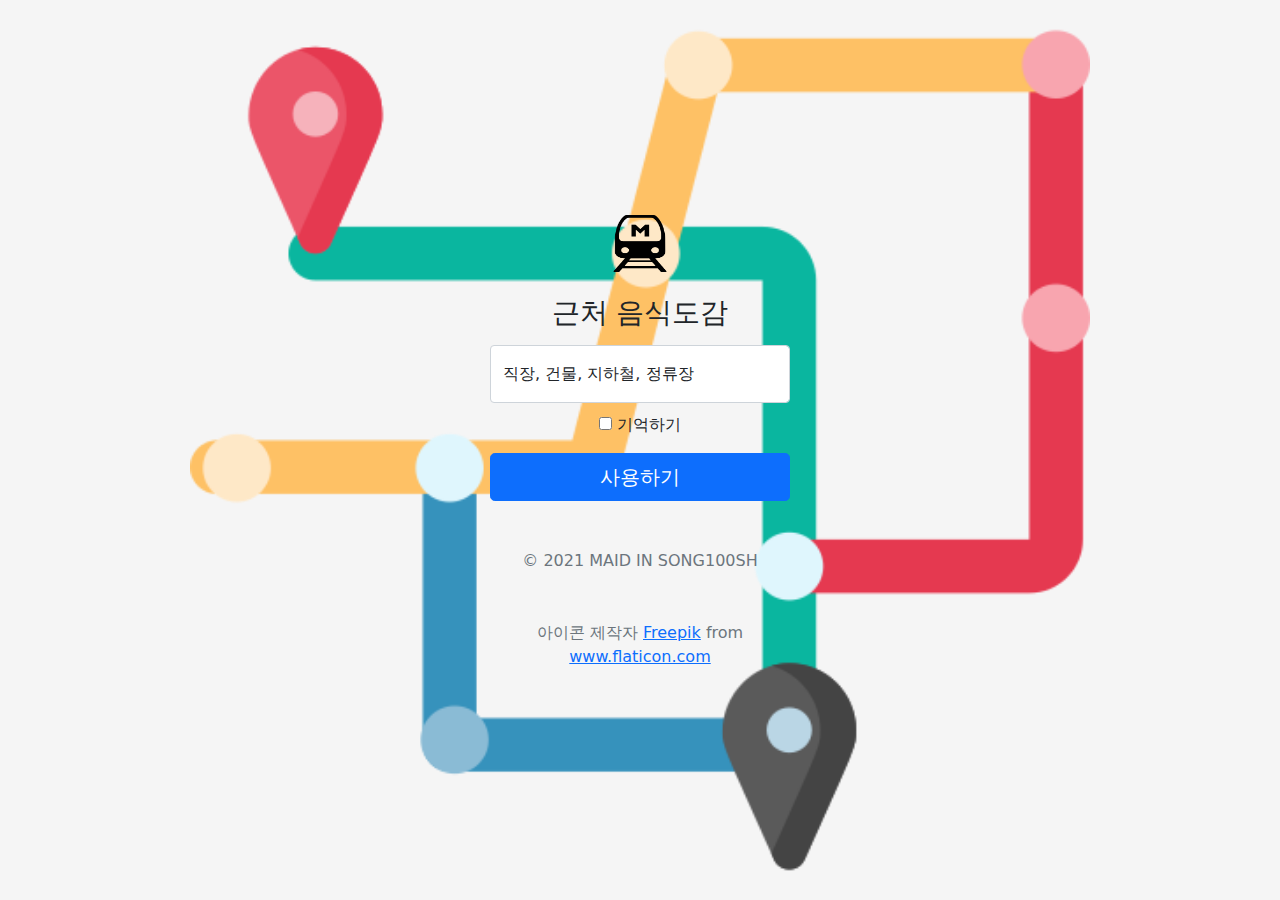
<file: index.html>
<!DOCTYPE html>
<html lang="ko">
<head>
  <meta charset="UTF-8">
  <meta http-equiv="X-UA-Compatible" content="IE=edge">
  <meta name="viewport" content="width=device-width, initial-scale=1.0">
  <link rel="stylesheet" href="/bootstrap/css/bootstrap.min.css">
  <script defer src="/bootstrap/js/bootstrap.min.js"></script>
  <link rel="stylesheet" href="index.css">
  <script defer src="main.js"></script>
  <title>근처점심도감</title>
</head>
<body class="text-center">
  <main class="form-signin">
    <form>
      <img class="mb-4" src="/image/free-icon-seoul-metro-logo-50724.png" alt width="72" height="57">
      <h1 class="h3 mb-3 fw-normal">근처 음식도감</h1>
      <div class="form-floating" style="margin-bottom: 10px;">
        <input type="text" class="form-control" id="locationName" placeholder="직장건물지하철정류장">
        <label for="locationName">직장, 건물, 지하철, 정류장</label>
      </div>
      <div class="checkbox mb-3">
        <label>
          <input type="checkbox" id="remember">
          기억하기 
        </label>
      </div>
      <button class="w-100 btn btn-lg btn-primary" id="login_submit" type="submit">사용하기</button>
      <p class="mt-5 mb-3 text-muted">© 2021 MAID IN SONG100SH</p>
      <p class="mt-5 mb-3 text-muted">아이콘 제작자 <a href="https://www.freepik.com" title="Freepik">Freepik</a> from <a href="https://www.flaticon.com/kr/" title="Flaticon">www.flaticon.com</a></p>
    </form>
  </main>
</body>
</html>
</file>
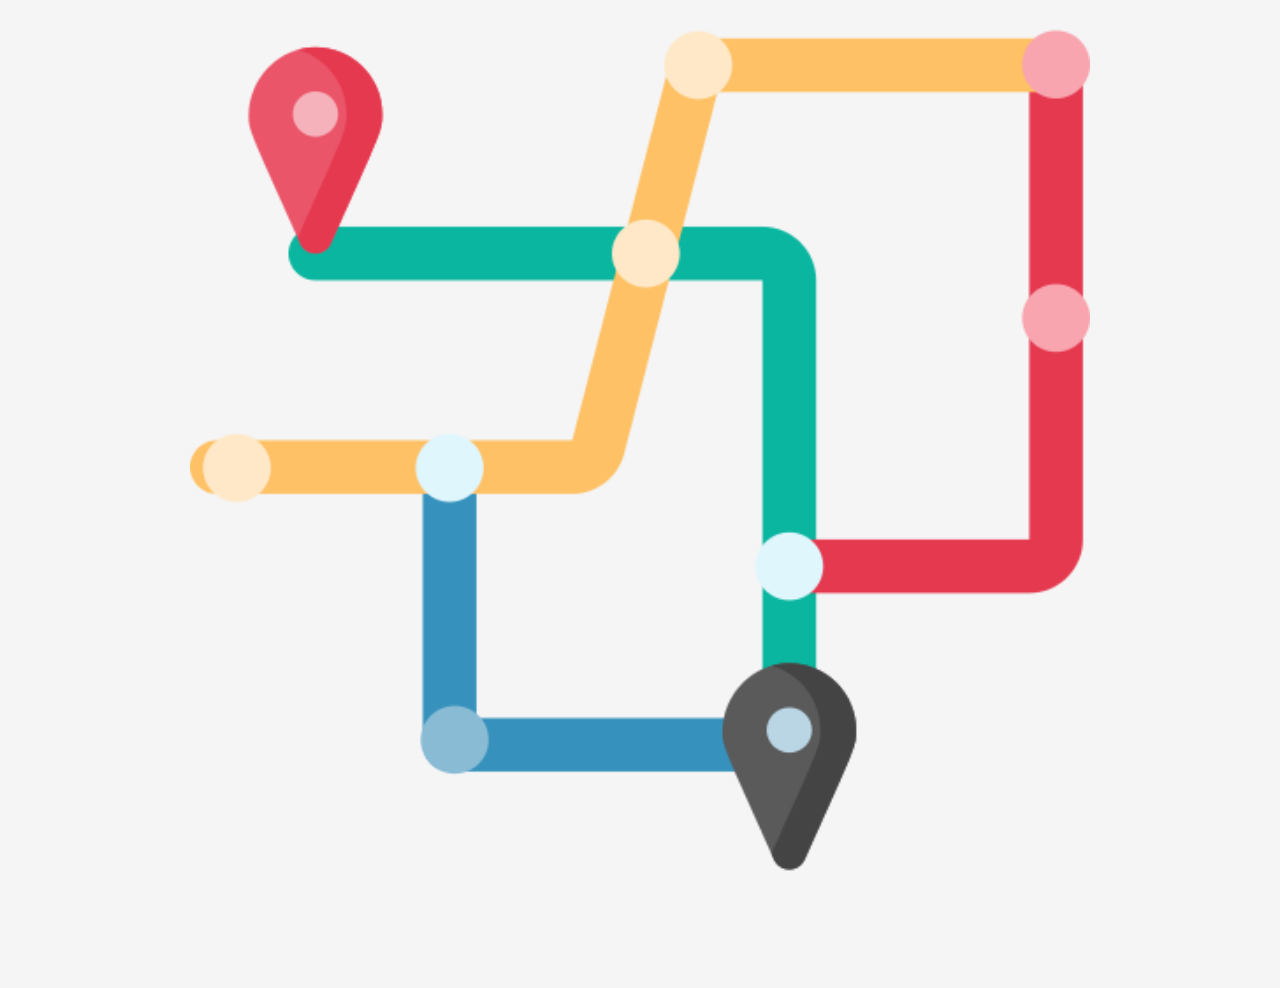
<file: contents.html>
<!DOCTYPE html>
<html lang="en">
<head>
  <meta charset="UTF-8">
  <meta http-equiv="X-UA-Compatible" content="IE=edge">
  <meta name="viewport" content="width=device-width, initial-scale=1.0">
  <script defer src="/bootstrap/js/bootstrap.min.js"></script>
  <link rel="stylesheet" href="index.css">
  <title>근처점심도감</title>
</head>
<body>
  
</body>
</html>
</file>
<file: index.css>
html,
body {
  height: 100%;
}

body {
  display: flex;
  align-items: center;
  padding-top: 40px;
  padding-bottom: 40px;
  background-color: #f5f5f5;
  background-image: url("/image/map.png");
  background-repeat: no-repeat;
  background-size: contain;
  background-position: center;
}

.form-signin {
  width: 100%;
  max-width: 330px;
  padding: 15px;
  margin: auto;
}

.form-signin .checkbox {
  font-weight: 400;
}

.form-signin .form-floating:focus-within {
  z-index: 2;
}

.form-signin input[type="email"] {
  margin-bottom: -1px;
  border-bottom-right-radius: 0;
  border-bottom-left-radius: 0;
}

.form-signin input[type="password"] {
  margin-bottom: 10px;
  border-top-left-radius: 0;
  border-top-right-radius: 0;
}
</file>
